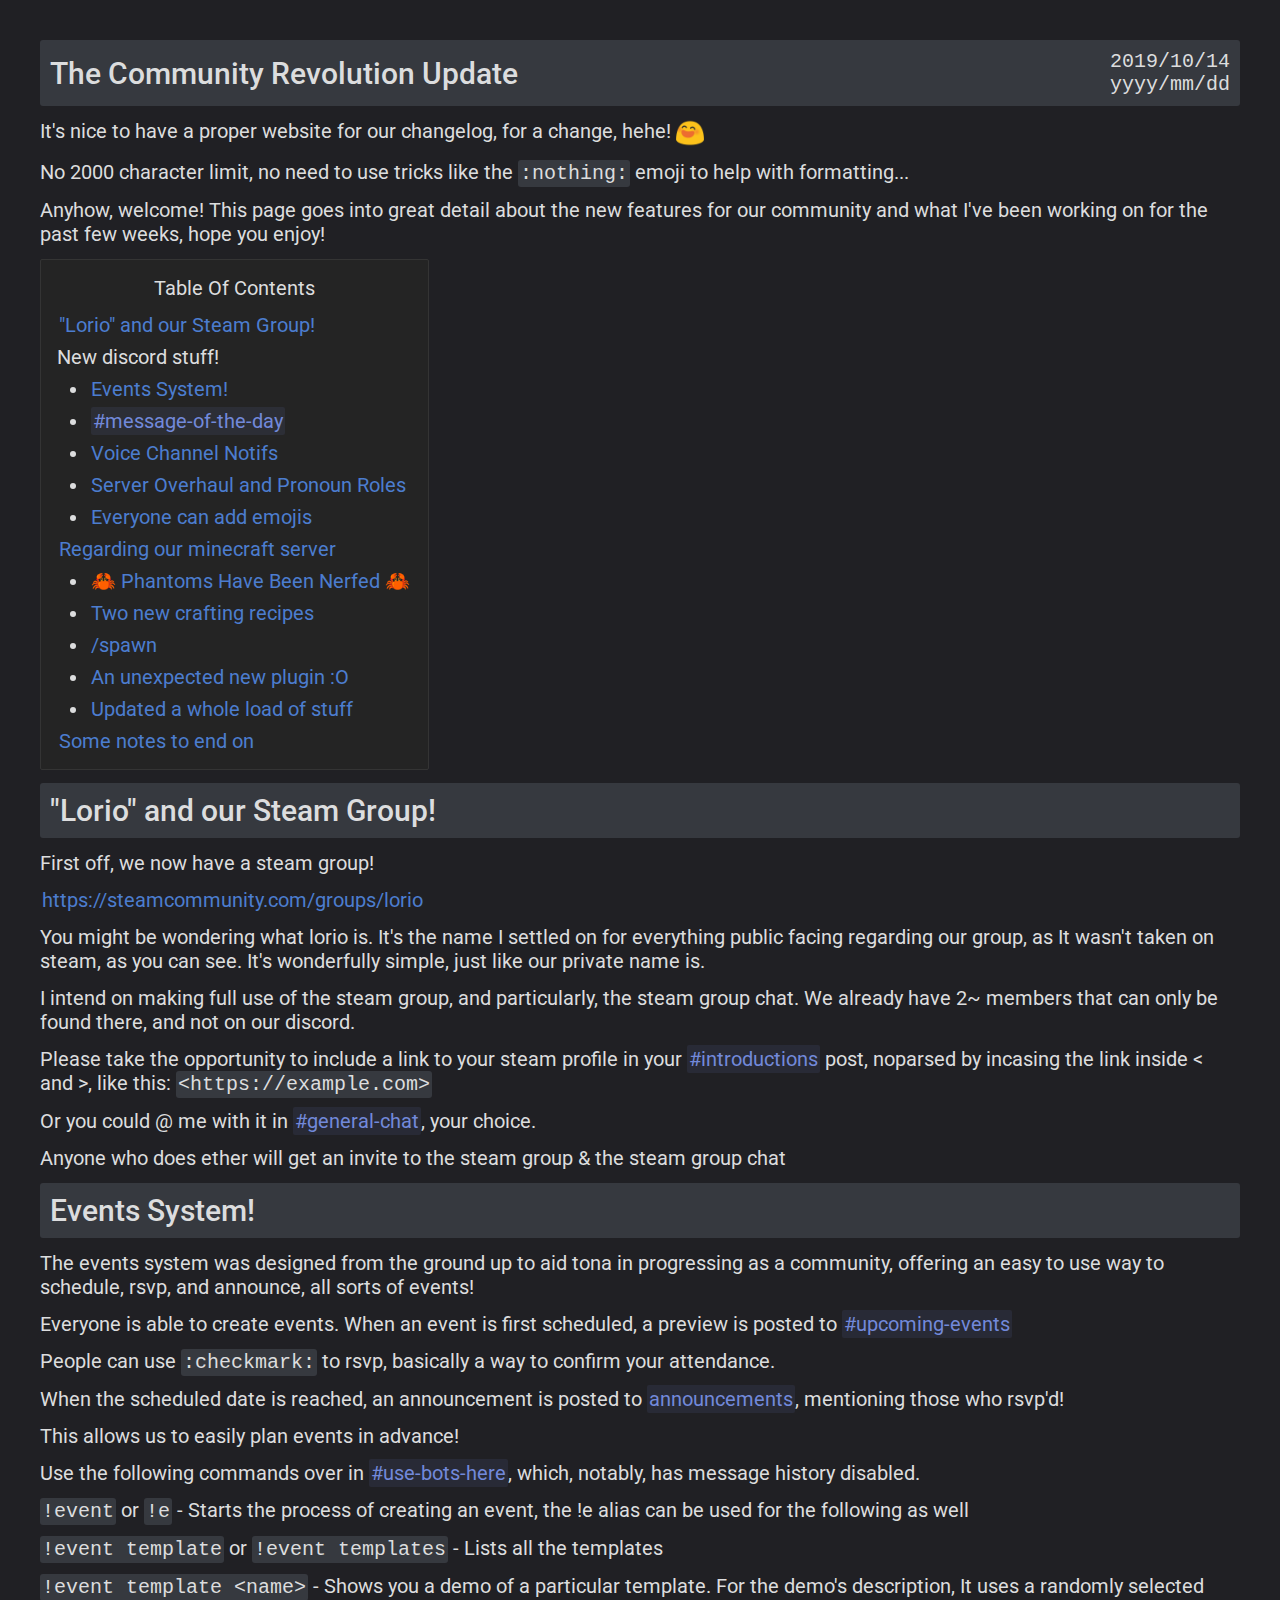
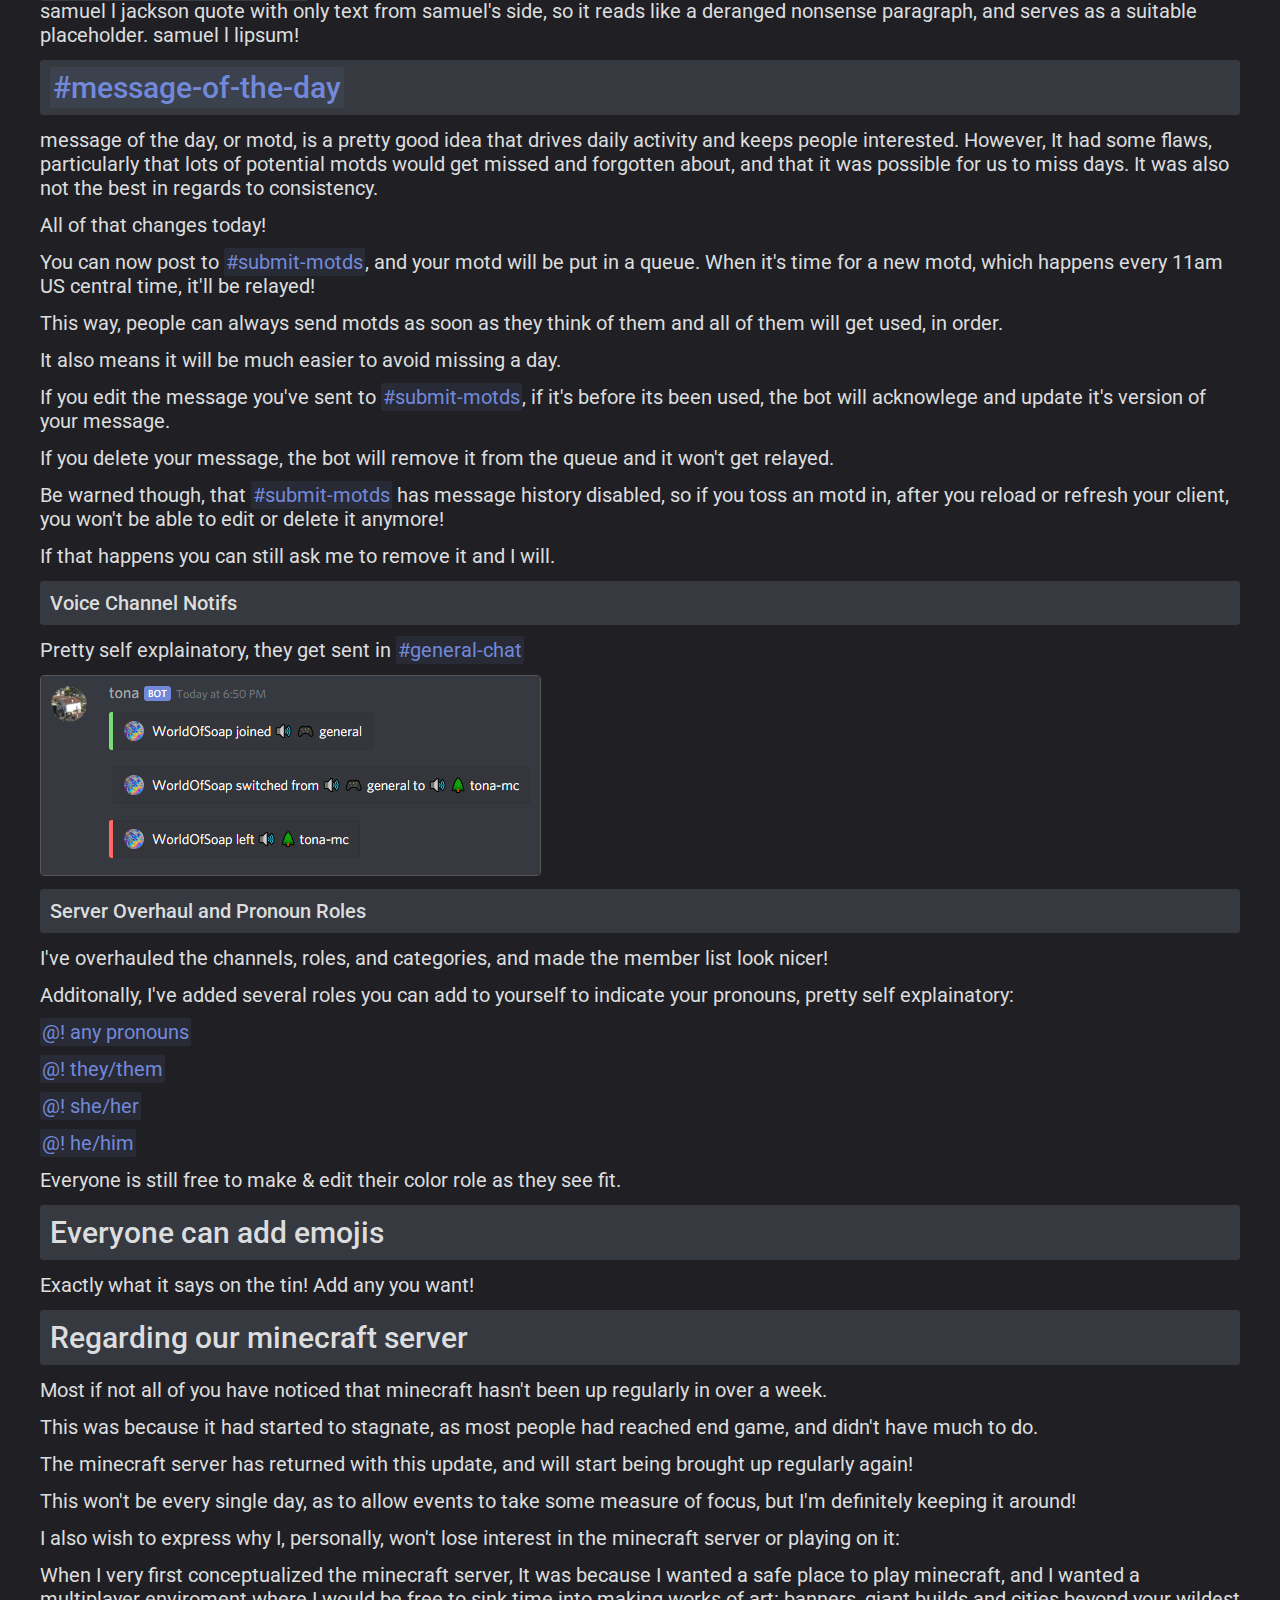
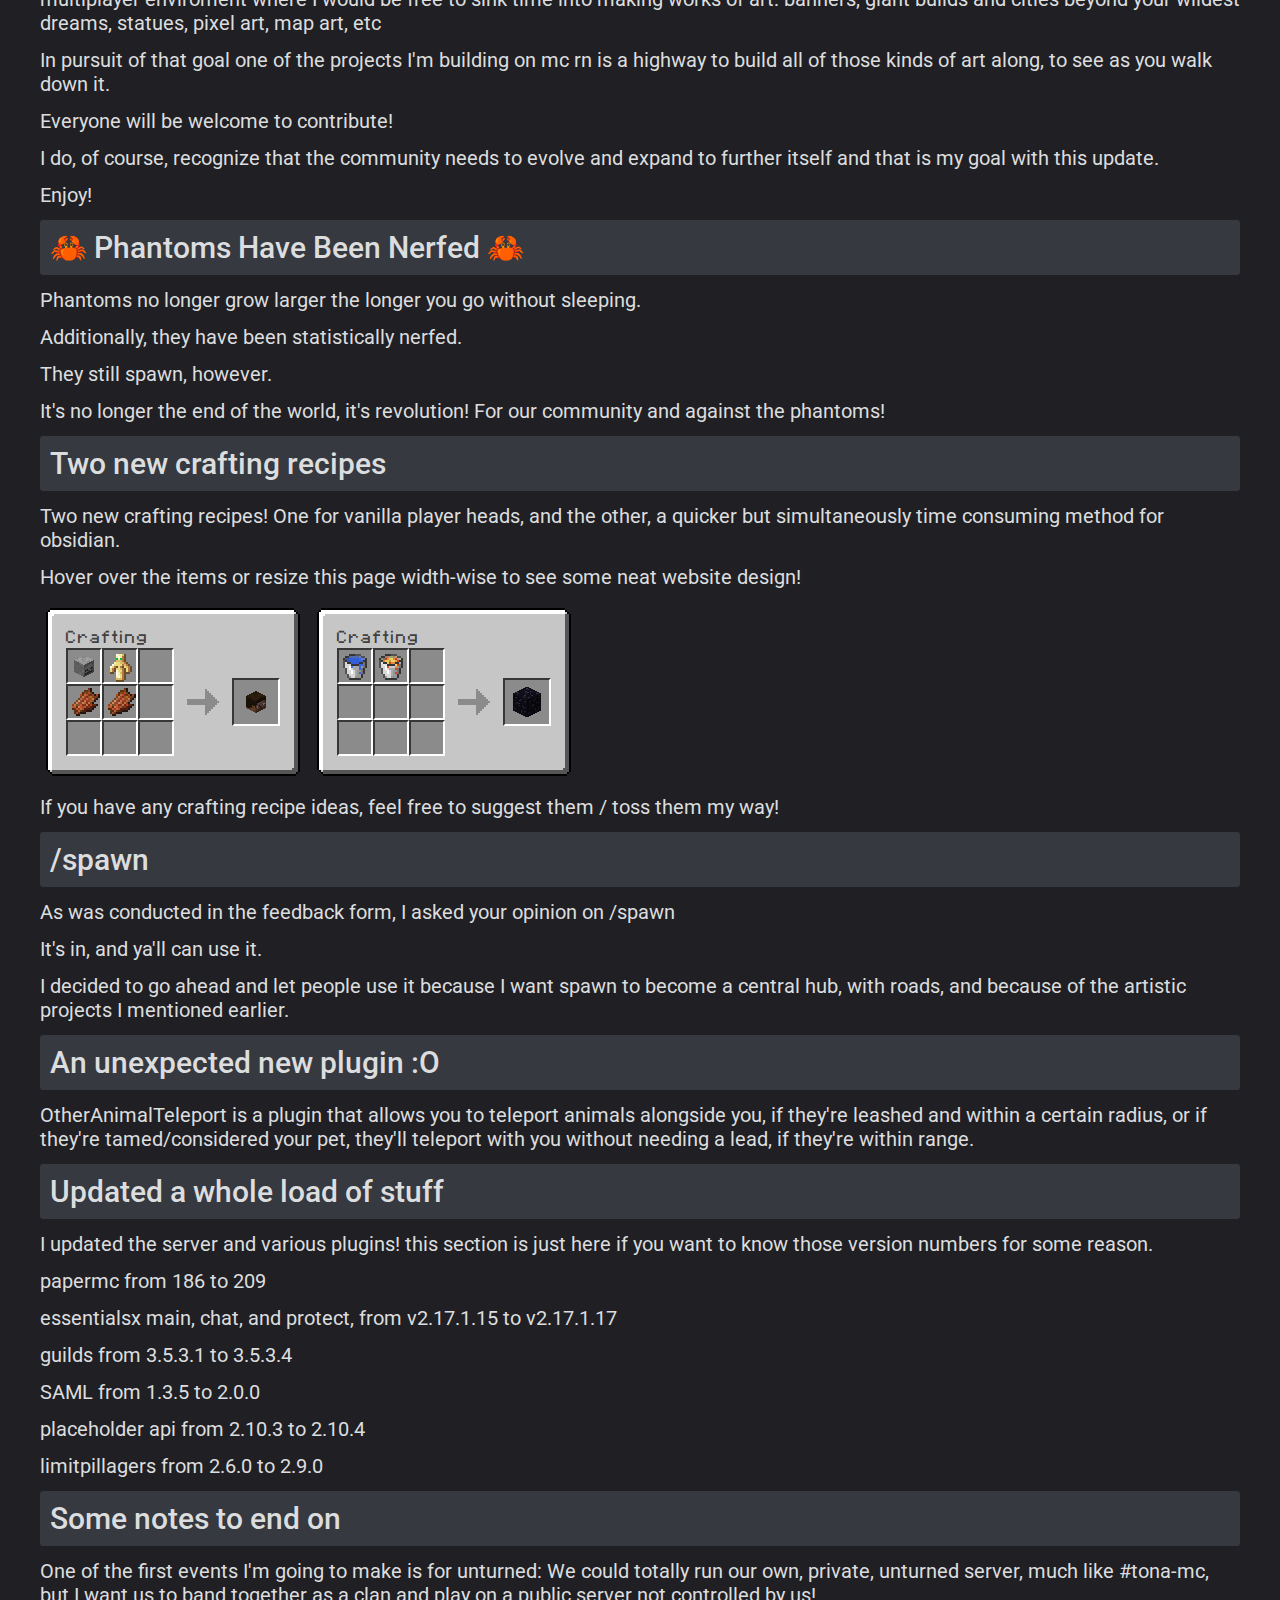
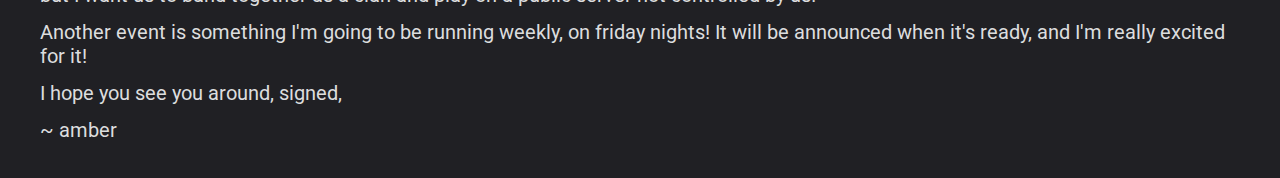
<file: community-revolution.html>
<!doctype html>
<html lang="en">
<!--
  if you're not a member of lorio, this site isn't for you!
  i mean, it's not like it's actually private, just, nothing
  here concerns you all that much, in all likelihood.
  unless you wanna be a vriska
       ,,╓,,
    ,@▓▓▓▓▓▓▓▓▓╖                            ╓▓▓▓▓
   @▓▓▓▓▓▓▓▓▓▓▓▓▓╖                         ╓▓▓▓▓▓▓
 ╓▓▓▓▓▓▓▓▓▓▓▓▓▓▓▓▓▓╖                 ,     ▓▓▓▓▓▓▓`
╓▓▓▓▓▓▓▓▓▓▓▓▓▓▓▓▓▓▓▓b       ,µq╖   ,╢▒    ╟▓▓▓▓▓▓▓[
╫▓▓▓▓▓▓▓▓▓▓▓▓▓▓▓▓▓▓▓▓@     å╣╢╣  ,╓╫▒▒@@@@▓▓▓▓▒▓▓▓╣
╟▓▓▓▓▓▓▓▓▓▓▓▓▓▓▓▓▓▓▓▓▓Ñ    ╢╢╢╢╣╣╢╢╣▒▒╫╣╢▓▓▓▓▓▒▓▓▓╣
]▓▓▓▓▓▓▓▓▓▓▓▓▓▓▓▓▓▓▓▓▓▓▓,  ╫╢╢╢╢╢╢╢╢╣▓▓███████▓▓▓▓[
 ╫▓▓▓▓▓▓▓▓▓▓▓▓▓▓▓▓▓▓▓▓▓▓▓W  ╫╢╢╢╢╢╣▓▓▀     ▀███▓▓▓[
  ╫▓▓▓▓▓▓▓▓▓▓▓▓▓▓▓▓▓▓▓▓▓▓▓▓╖ `╨▓╢╢▓█▓       ╫▓▓▓▓▓
   ╟▓▓▓▓▓▓▓▓▓▓▓▓▓▓▓▓▓▓▓▓▓▓▓▓▓W  ╟╣╢╣▓       ▒▒▓▓▓▓
    ╙▓▓▓▓▓▓▓▓▓▓▓▓▓▓▓▓▓▓▓▓▓▓▓▓▓▓▓▓╢╣╢╫▓▄    ▄██▓▓▓┘
     `▓▓▓▓▓▓▓▓▓▓▓▓▓▓▓▓▓▓▓▓▓▓▓▓▓▓▒▒▒▒╢▓▀╬╬╣╣▓▓█▓▓▓
       ╙▓▓▓▓▓▓▓▓▓▓▓▓▓▓▓▓▓▓▓▓▀╢▒▒▒▒▒▒▒▒▒╜╢▒▒▒▓▓▓▓
       æp╣▓▓▓▓▓▓▓▓▓▓▓▓▓▓▓╜`  ,║▒╣▒▒▒╣▒░ ,▒▒▒╜╠▓▓
       ╙▓▓@▒▓▓▓▓▓▓▓▓▓▓╜` ,╓@▓▓╣╢╣▒▒▒▒▒╣▒╢╫▓▓@ ╙▓
         `╫▓▓▓▓▓▓▓▓▓▓@╓  ╙╨▓▓▓╢╢╢▒▒▒▒▒▒▒▒▓▓▓▓▓╖ ▒
         `╨HW╢╢╢▓▓▓▓▓▓▓▓▓@, '╙╜""░╢▒▒▒▒▒▒▒▓▓▓╢╢▒ ▒
             ╙╜╬╬▓▓▓▓▓▓▓▓▓▓▓▓@@m@@║╣▒▒▒▒▒▒▒▓╣┘  ░ ▒
                   ,╟▓▓▓▓▓▓▓▓▓╢╢╣▒▒▒▒▒▒▒▒▒▒▒╣╖   ░ ┐
                 ,@▓▓▓▓▓▓▓▓▓▓╢╢╢╣╣▒▒▒▒▒▒▒▒▒▒▒╢▓╖  ░'
                ╓▓▓▓▓▓▓▓▓▓▓▓╣╣▓▓╢╣▒▒▒▒▒▒▒▒▒▒▒▒╢╢W  ░░,
               ┌▓▓▓▓▓▓▓▓▓▓▓╢▓▓▓▓╢╣▒▒▒▒▒▒▒▒▒▒▒╢╢╢╣  ▒╓,░
               ╫▓▓▓▓▓▓▓▓▓╢▓▓▓▓` ╢╢╢╣╣▓▓▓▓▓╣╣╢╢╢╢'   `▒░`
              ]▓▓▓▓▓▓▓▓╣▓▓▓▓╜   ╢╢╢╢╢╣ ▓▓▓▓╣╢╢╢╣
             g▓▓▓▓▓▓▓▓▓▓▓▓╝    ┌╣╢╢╢╢[ ╟▓▓▓▓╢╢╢╢[
          ╓@▓▓▓▓▓▓▓▓▓▓▓╝`      ╟╢╢╢╢╢╣]╣╜▓▓╣╢╢╢╢╣
         ╫▓▓▓▓▓▓ÑÑ╜╨╣          ╙╢╢╢╢╢╬ `  ▓▓╣╢╢╣┘
                                ▓▓▓▓▓▓   ┌▓▓▓▓▓`
                                ╫▓▓▓▓┘  ,▓▓▓╜
                                 ╟▓▓▓  ]▓▓╩
                                  ▓▓▓ ╓▓▓╝
                                  ▓▓▓ ╟▓╜
                                  ╟▓▓`
                                   ▓▓╣
                                    ╙╜
-->

<head>
  <meta charset="utf-8">
  <meta name="viewport" content="width=device-width, initial-scale=1">
  <link rel="icon" type="image/png" href="./assets/skull.png" />
  <link rel="stylesheet" href="./basic.css">
  <link rel="stylesheet" href="./crafting.css">
  <link href="https://fonts.googleapis.com/css?family=Roboto&display=swap" rel="stylesheet">
  <title>Community Revolution</title>
  <meta name="author" content="https://github.com/06000208">
  <meta name="description"
    content="An update focused around bringing our community forward and making things a whole lot more lively!">
  <meta name="theme-color" content="#AAAAAA" />
  <meta property="og:title" content="The Community Revolution Update" />
  <meta property="og:url" content="https://clanlorio.github.io/community-revolution" />
  <meta property="og:audio" content="http://example.com/bond/theme.mp3" />
  <meta property="og:description"
    content="An update focused around bringing our community forward and making things a whole lot more lively!" />
  <meta property="og:site_name" content="Clan Lorio" />
  <!-- <base href="https://clanlorio.github.io/"> -->
</head>

<body>
  <div class="space-between differentiated">
    <h2>The Community Revolution Update</h2>
    <span class="date">2019/10/14<br>yyyy/mm/dd</span>
  </div>
  <p>It's nice to have a proper website for our changelog, for a change, hehe! <img src="./blobs/blobcheerful.png" class="blob" /></p>
  <p>No 2000 character limit, no need to use tricks like the <span class="inline">:nothing:</span> emoji to help with formatting...</p>
  <p>Anyhow, welcome! This page goes into great detail about the new features for our community and what I've been working on for the past few weeks, hope you enjoy!</p>
  <div class="tableofcontents">
    <p class="tabletitle">Table Of Contents</p>
    <ul>
      <li><a href="#steam">"Lorio" and our Steam Group!</a></li>
      <li>New discord stuff!</li>
      <li>
        <ul>
          <li><a href="#events">Events System!</a></li>
          <li><a href="#motd"><span class="channel">#message-of-the-day</span></a></li>
          <li><a href="#vc">Voice Channel Notifs</a></li>
          <li><a href="#roles">Server Overhaul and Pronoun Roles</a></li>
          <li><a href="#emojis">Everyone can add emojis</a></li>
        </ul>
      </li>
      <li><a href="#minecraft">Regarding our minecraft server</a></li>
      <li>
        <ul>
          <li><a href="#phantoms">🦀 Phantoms Have Been Nerfed 🦀</a></li>
          <li><a href="#crafting">Two new crafting recipes</a></li>
          <li><a href="#spawn">/spawn</a></li>
          <li><a href="#tele">An unexpected new plugin :O</a></li>
          <li><a href="#updated">Updated a whole load of stuff</a></li>
        </ul>
      </li>
      <li><a href="#endnotes">Some notes to end on</a></li>
    </ul>
  </div>

  <h2 id="steam" class="differentiated">"Lorio" and our Steam Group!</h2>
  <p>First off, we now have a steam group!</p>
  <p><a href="https://steamcommunity.com/groups/lorio">https://steamcommunity.com/groups/lorio</a></p>
  <p>You might be wondering what lorio is. It's the name I settled on for everything public facing regarding our group, as It wasn't taken on steam, as you can see. It's wonderfully simple, just like our private name is.</p>
  <p>I intend on making full use of the steam group, and particularly, the steam group chat. We already have 2~ members that can only be found there, and not on our discord.</p>
  <p>Please take the opportunity to include a link to your steam profile in your <span class="channel">#introductions</span> post, noparsed by incasing the link inside &lt; and &gt;, like this: <span class="inline">&lt;https://example.com&gt;</span></p>
  <p>Or you could @ me with it in <span class="channel">#general-chat</span>, your choice.</p>
  <p>Anyone who does ether will get an invite to the steam group & the steam group chat</p>

  <h2 id="events" class="differentiated">Events System!</h2>
  <p>The events system was designed from the ground up to aid tona in progressing as a community, offering an easy to use way to schedule, rsvp, and announce, all sorts of events!</p>
  <p>Everyone is able to create events. When an event is first scheduled, a preview is posted to <span class="channel">#upcoming-events</span></p>
  <p>People can use <span class="inline">:checkmark:</span> to rsvp, basically a way to confirm your attendance.</p>
  <p>When the scheduled date is reached, an announcement is posted to <span class="channel">announcements</span>, mentioning those who rsvp'd!</p>
  <p>This allows us to easily plan events in advance!</p>
  <p>Use the following commands over in <span class="channel">#use-bots-here</span>, which, notably, has message history disabled.</p>
  <p><span class="inline">!event</span> or <span class="inline">!e</span> - Starts the process of creating an event, the !e alias can be used for the following as well</p>
  <p><span class="inline">!event template</span> or <span class="inline">!event templates</span> - Lists all the templates</p>
  <p><span class="inline">!event template &lt;name&gt;</span> - Shows you a demo of a particular template. For the demo's description, It uses a randomly selected samuel l jackson quote with only text from samuel's side, so it reads like a deranged nonsense paragraph, and serves as a suitable placeholder. samuel l lipsum!</p>

  <h2 id="motd" class="differentiated"><span class="channel">#message-of-the-day</span></h2>
  <p>message of the day, or motd, is a pretty good idea that drives daily activity and keeps people interested. However, It had some flaws, particularly that lots of potential motds would get missed and forgotten about, and that it was possible for us to miss days. It was also not the best in regards to consistency.</p>
  <p>All of that changes today!</p>
  <p>You can now post to <span class="channel">#submit-motds</span>, and your motd will be put in a queue. When it's time for a new motd, which happens every 11am US central time, it'll be relayed!</p>
  <p>This way, people can always send motds as soon as they think of them and all of them will get used, in order.</p>
  <p>It also means it will be much easier to avoid missing a day.</p>
  <p>If you edit the message you've sent to <span class="channel">#submit-motds</span>, if it's before its been used, the bot will acknowlege and update it's version of your message.</p>
  <p>If you delete your message, the bot will remove it from the queue and it won't get relayed.</p>
  <p>Be warned though, that <span class="channel">#submit-motds</span> has message history disabled, so if you toss an motd in, after you reload or refresh your client, you won't be able to edit or delete it anymore!</p>
  <p>If that happens you can still ask me to remove it and I will.</p>
  <h4 id="vc" class="differentiated">Voice Channel Notifs</h4>
  <p>Pretty self explainatory, they get sent in <span class="channel">#general-chat</span></p>
  <p><img class="image" src="./images/voice-chat-notifs.png"></p>

  <h4 id="roles" class="differentiated">Server Overhaul and Pronoun Roles</h4>
  <p>I've overhauled the channels, roles, and categories, and made the member list look nicer!</p>
  <p>Additonally, I've added several roles you can add to yourself to indicate your pronouns, pretty self explainatory:</p>
  <p><span class="role">@! any pronouns</span></p>
  <p><span class="role">@! they/them</span></p>
  <p><span class="role">@! she/her</span></p>
  <p><span class="role">@! he/him</span></p>
  <p>Everyone is still free to make & edit their color role as they see fit.</p>

  <h2 id="emojis" class="differentiated">Everyone can add emojis</h2>
  <p>Exactly what it says on the tin! Add any you want!</p>

  <h2 id="minecraft" class="differentiated">Regarding our minecraft server</h2>
  <p>Most if not all of you have noticed that minecraft hasn't been up regularly in over a week.</p>
  <p>This was because it had started to stagnate, as most people had reached end game, and didn't have much to do.</p>
  <p>The minecraft server has returned with this update, and will start being brought up regularly again!</p>
  <p>This won't be every single day, as to allow events to take some measure of focus, but I'm definitely keeping it around!</p>
  <p>I also wish to express why I, personally, won't lose interest in the minecraft server or playing on it:</p>
  <p>When I very first conceptualized the minecraft server, It was because I wanted a safe place to play minecraft, and I wanted a multiplayer enviroment where I would be free to sink time into making works of art: banners, giant builds and cities beyond your wildest dreams, statues, pixel art, map art, etc</p>
  <p>In pursuit of that goal one of the projects I'm building on mc rn is a highway to build all of those kinds of art along, to see as you walk down it.</p>
  <p>Everyone will be welcome to contribute!</p>
  <p>I do, of course, recognize that the community needs to evolve and expand to further itself and that is my goal with this update.</p>
  <p>Enjoy!</p>
  <h2 id="phantoms" class="differentiated">🦀 Phantoms Have Been Nerfed 🦀</h2>
  <p>Phantoms no longer grow larger the longer you go without sleeping.</p>
  <p>Additionally, they have been statistically nerfed.</p>
  <p>They still spawn, however.</p>
  <p>It's no longer the end of the world, it's revolution! For our community and against the phantoms!</p>

  <h2 id="crafting" class="differentiated">Two new crafting recipes</h2>
  <p>Two new crafting recipes! One for vanilla player heads, and the other, a quicker but simultaneously time consuming method for obsidian.</p>
  <p>Hover over the items or resize this page width-wise to see some neat website design!</p>
  <div class="generic">
    <div class="crafting">
      <span>Crafting</span>
      <div class="crafting-table">
        <div class="recipe-grid">
          <div class="recipe-item">
            <img src="./assets/mc/skeleton_skull.png" class="item">
            <span class="tooltip">Skeleton Skull</span>
          </div>
          <div class="recipe-item">
            <img src="./assets/mc/totem_of_undying.png" class="item">
            <span class="tooltip">Totem Of Undying</span>
          </div>
          <div class="recipe-item"></div>
          <div class="recipe-item">
            <img src="./assets/mc/rotten_flesh.png" class="item">
            <span class="tooltip">Rotten Flesh</span>
          </div>
          <div class="recipe-item">
            <img src="./assets/mc/rotten_flesh.png" class="item">
            <span class="tooltip">Rotten Flesh</span>
          </div>
          <div class="recipe-item"></div>
          <div class="recipe-item"></div>
          <div class="recipe-item"></div>
          <div class="recipe-item"></div>
        </div>
        <img src="./assets/arrow.png" class="arrow">
        <div class="output-item">
          <img src="./assets/mc/player_head.png" class="item">
          <span class="tooltip">Player Head</span>
        </div>
      </div>
    </div>
    <div class="crafting">
      <span>Crafting</span>
      <div class="crafting-table">
        <div class="recipe-grid">
          <div class="recipe-item">
            <img src="./assets/mc/water_bucket.png" class="item">
            <span class="tooltip">Water Bucket</span>
          </div>
          <div class="recipe-item">
            <img src="./assets/mc/lava_bucket.png" class="item">
            <span class="tooltip">Lava Bucket</span>
          </div>
          <div class="recipe-item"></div>
          <div class="recipe-item"></div>
          <div class="recipe-item"></div>
          <div class="recipe-item"></div>
          <div class="recipe-item"></div>
          <div class="recipe-item"></div>
          <div class="recipe-item"></div>
        </div>
        <img src="./assets/arrow.png" class="arrow">
        <div class="output-item">
          <img src="./assets/mc/obsidian.png" class="item">
          <span class="tooltip">Obsidian</span>
        </div>
      </div>
    </div>
  </div>
  <p>If you have any crafting recipe ideas, feel free to suggest them / toss them my way!</p>

  <h2 id="spawn" class="differentiated">/spawn</h2>
  <p>As was conducted in the feedback form, I asked your opinion on /spawn</p>
  <p>It's in, and ya'll can use it.</p>
  <p>I decided to go ahead and let people use it because I want spawn to become a central hub, with roads, and because of the artistic projects I mentioned earlier.</p>  
  
  <h2 id="tele" class="differentiated">An unexpected new plugin :O</h2>
  <p>OtherAnimalTeleport is a plugin that allows you to teleport animals alongside you, if they're leashed and within a certain radius, or if they're tamed/considered your pet, they'll teleport with you without needing a lead, if they're within range.</p>
  
  <h2 id="updated" class="differentiated">Updated a whole load of stuff</h2>
  <p>I updated the server and various plugins! this section is just here if you want to know those version numbers for some reason.</p>
  <p>papermc from 186 to 209</p>
  <p>essentialsx main, chat, and protect, from v2.17.1.15 to v2.17.1.17</p>
  <p>guilds from 3.5.3.1 to 3.5.3.4</p>
  <p>SAML from 1.3.5 to 2.0.0</p>
  <p>placeholder api from 2.10.3 to 2.10.4</p>
  <p>limitpillagers from 2.6.0 to 2.9.0</p>
  
  <h2 id="endnotes" class="differentiated">Some notes to end on</h2>
  <p>One of the first events I'm going to make is for unturned: We could totally run our own, private, unturned server, much like #tona-mc, but I want us to band together as a clan and play on a public server not controlled by us!</p>
  <p>Another event is something I'm going to be running weekly, on friday nights! It will be announced when it's ready, and I'm really excited for it!</p>
  <p>I hope you see you around, signed,</p>
  <p>~ amber</p>
</body>

</html>
</file>
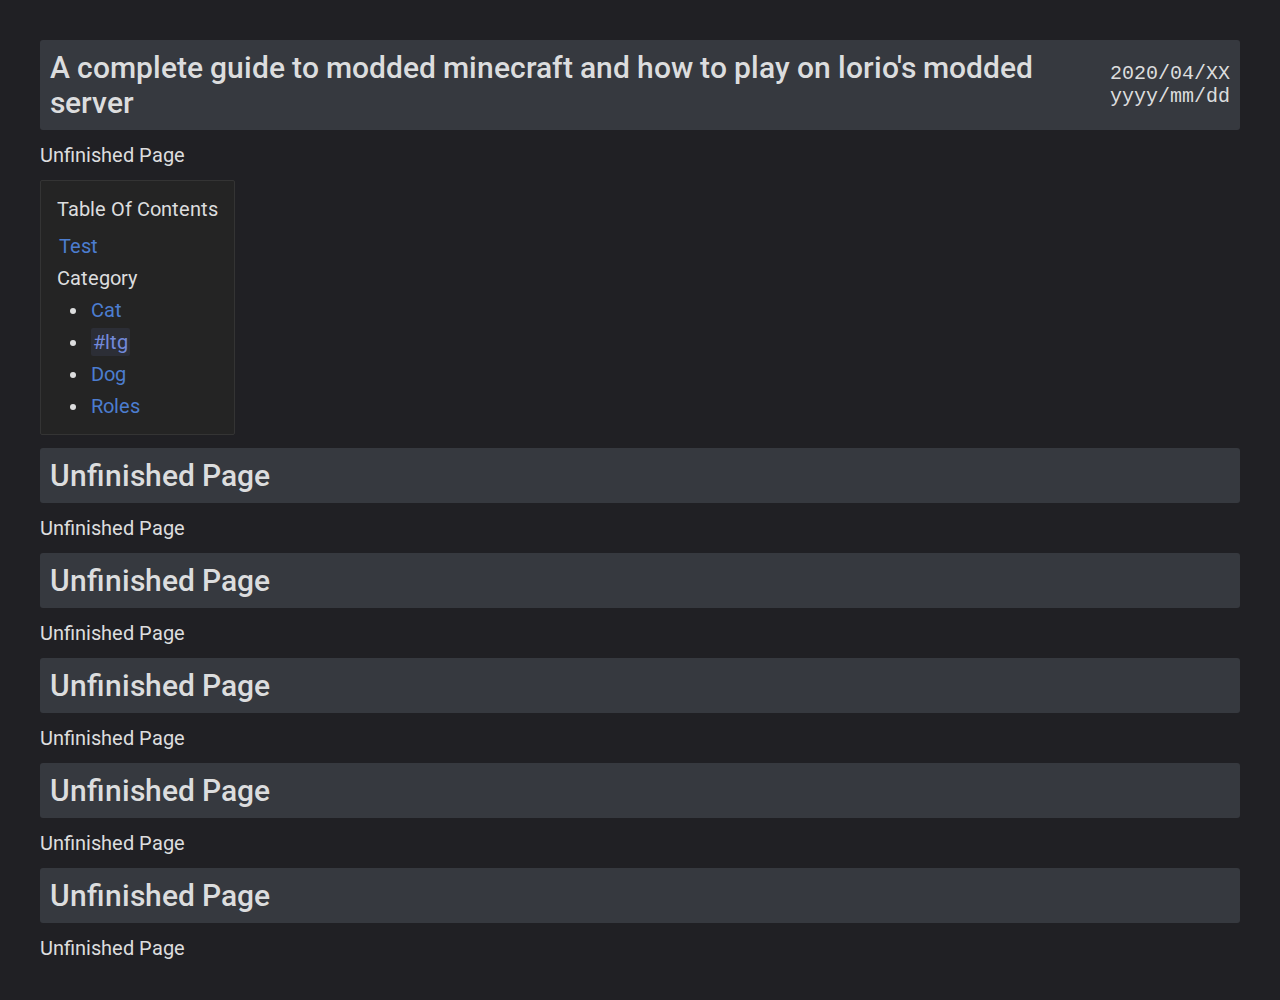
<file: modded-minecraft.html>
<!doctype html>
<html lang="en">

<!--
  if you're not a member of lorio, this site isn't for you!
  i mean, it's not like it's actually private, just, nothing
  here concerns you all that much, in all likelihood.
-->

<head>
  <meta charset="utf-8">
  <meta name="viewport" content="width=device-width, initial-scale=1">
  <base href="https://clanlorio.github.io/">
  <link rel="icon" type="image/png" href="./assets/skull.png" />
  <link rel="stylesheet" href="./basic.css">
  <link href="https://fonts.googleapis.com/css?family=Roboto&display=swap" rel="stylesheet">
  <title>Modded Minecraft</title>
  <meta property="og:title" content="Modded Minecraft" />
  <meta name="author" content="https://github.com/06000208">
  <link rel="author" href="https://github.com/06000208" />
  <meta name="description" content="A complete guide to modded minecraft and how to play on lorio's modded server">
  <meta property="og:description" content="A complete guide to modded minecraft and how to play on lorio's modded server" />
</head>

<body>
  <div class="space-between differentiated">
    <h2>A complete guide to modded minecraft and how to play on lorio's modded server</h2>
    <span class="date">2020/04/XX<br>yyyy/mm/dd</span>
  </div>
  <p>Unfinished Page</p>
  <div class="tableofcontents">
    <p class="tabletitle">Table Of Contents</p>
    <ul>
      <li><a href="#test">Test</a></li>
      <li>Category</li>
      <li>
        <ul>
          <li><a href="#cat">Cat</a></li>
          <li><a href="#ltg"><span class="channel">#ltg</span></a></li>
          <li><a href="#dog">Dog</a></li>
          <li><a href="#roles">Roles</a></li>
        </ul>
      </li>
    </ul>
  </div>
  <h2 id="x" class="differentiated">Unfinished Page</h2>
  <p>Unfinished Page</p>
  <h2 id="x" class="differentiated">Unfinished Page</h2>
  <p>Unfinished Page</p>
  <h2 id="x" class="differentiated">Unfinished Page</h2>
  <p>Unfinished Page</p>
  <h2 id="x" class="differentiated">Unfinished Page</h2>
  <p>Unfinished Page</p>
  <h2 id="x" class="differentiated">Unfinished Page</h2>
  <p>Unfinished Page</p>
</body>

</html>
</file>
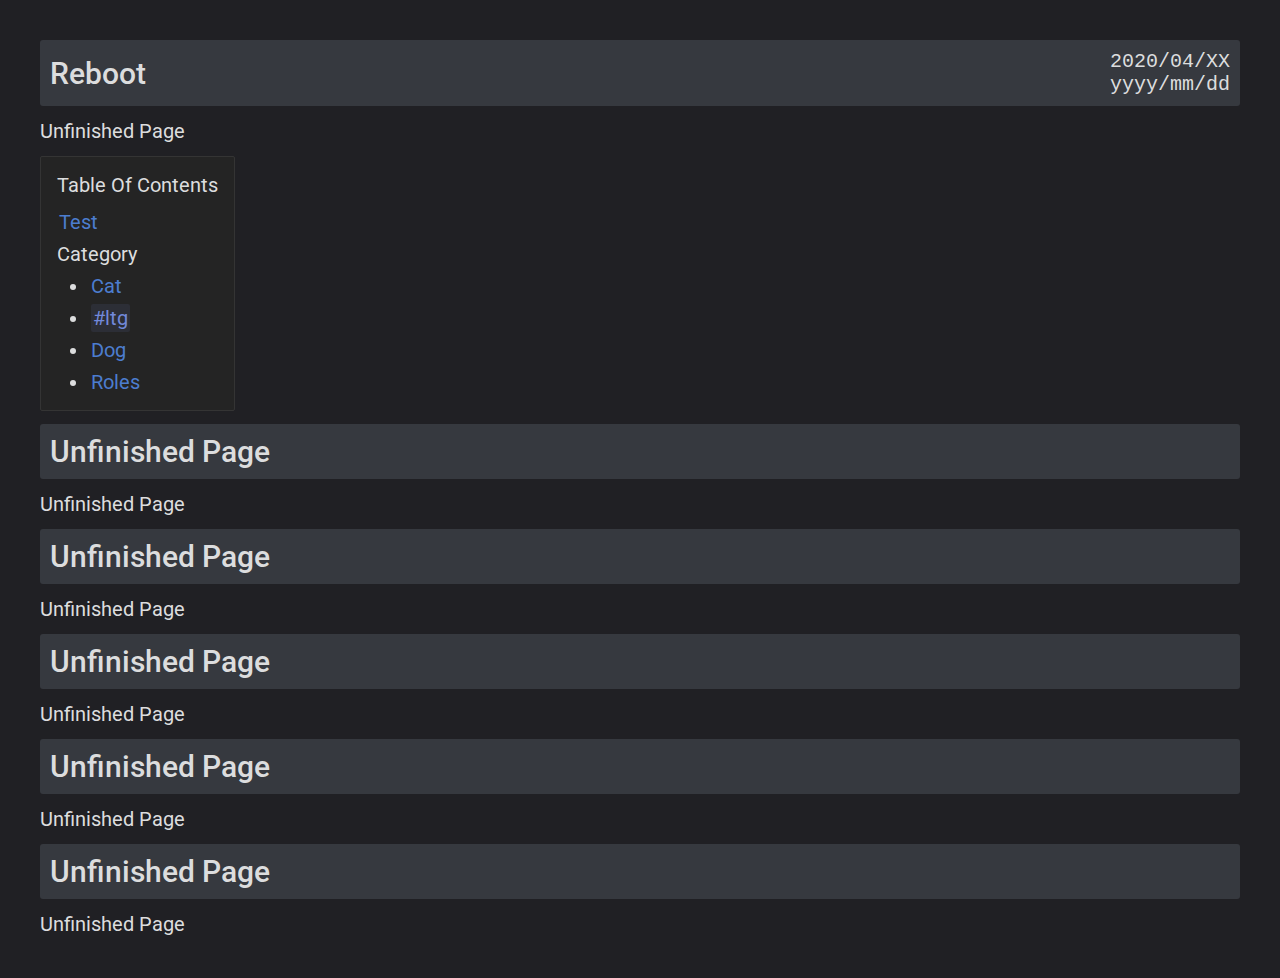
<file: reboot.html>
<!doctype html>
<html lang="en">

<!--
  if you're not a member of lorio, this site isn't for you!
  i mean, it's not like it's actually private, just, nothing
  here concerns you all that much, in all likelihood.
-->

<head>
  <meta charset="utf-8">
  <meta name="viewport" content="width=device-width, initial-scale=1">
  <base href="https://clanlorio.github.io/">
  <link rel="icon" type="image/png" href="./assets/skull.png" />
  <link rel="stylesheet" href="./basic.css">
  <link href="https://fonts.googleapis.com/css?family=Roboto&display=swap" rel="stylesheet">
  <title>Reboot</title>
  <meta property="og:title" content="Reboot" />
  <meta name="author" content="https://github.com/06000208">
  <link rel="author" href="https://github.com/06000208" />
  <meta name="description" content="We're back from our hiatus!">
  <meta property="og:description" content="We're back from our hiatus!" />
</head>

<body>
  <div class="space-between differentiated">
    <h2>Reboot</h2>
    <span class="date">2020/04/XX<br>yyyy/mm/dd</span>
  </div>
  <p>Unfinished Page</p>
  <div class="tableofcontents">
    <p class="tabletitle">Table Of Contents</p>
    <ul>
      <li><a href="#test">Test</a></li>
      <li>Category</li>
      <li>
        <ul>
          <li><a href="#cat">Cat</a></li>
          <li><a href="#ltg"><span class="channel">#ltg</span></a></li>
          <li><a href="#dog">Dog</a></li>
          <li><a href="#roles">Roles</a></li>
        </ul>
      </li>
    </ul>
  </div>
  <h2 id="x" class="differentiated">Unfinished Page</h2>
  <p>Unfinished Page</p>
  <h2 id="x" class="differentiated">Unfinished Page</h2>
  <p>Unfinished Page</p>
  <h2 id="x" class="differentiated">Unfinished Page</h2>
  <p>Unfinished Page</p>
  <h2 id="x" class="differentiated">Unfinished Page</h2>
  <p>Unfinished Page</p>
  <h2 id="x" class="differentiated">Unfinished Page</h2>
  <p>Unfinished Page</p>
</body>

</html>
</file>
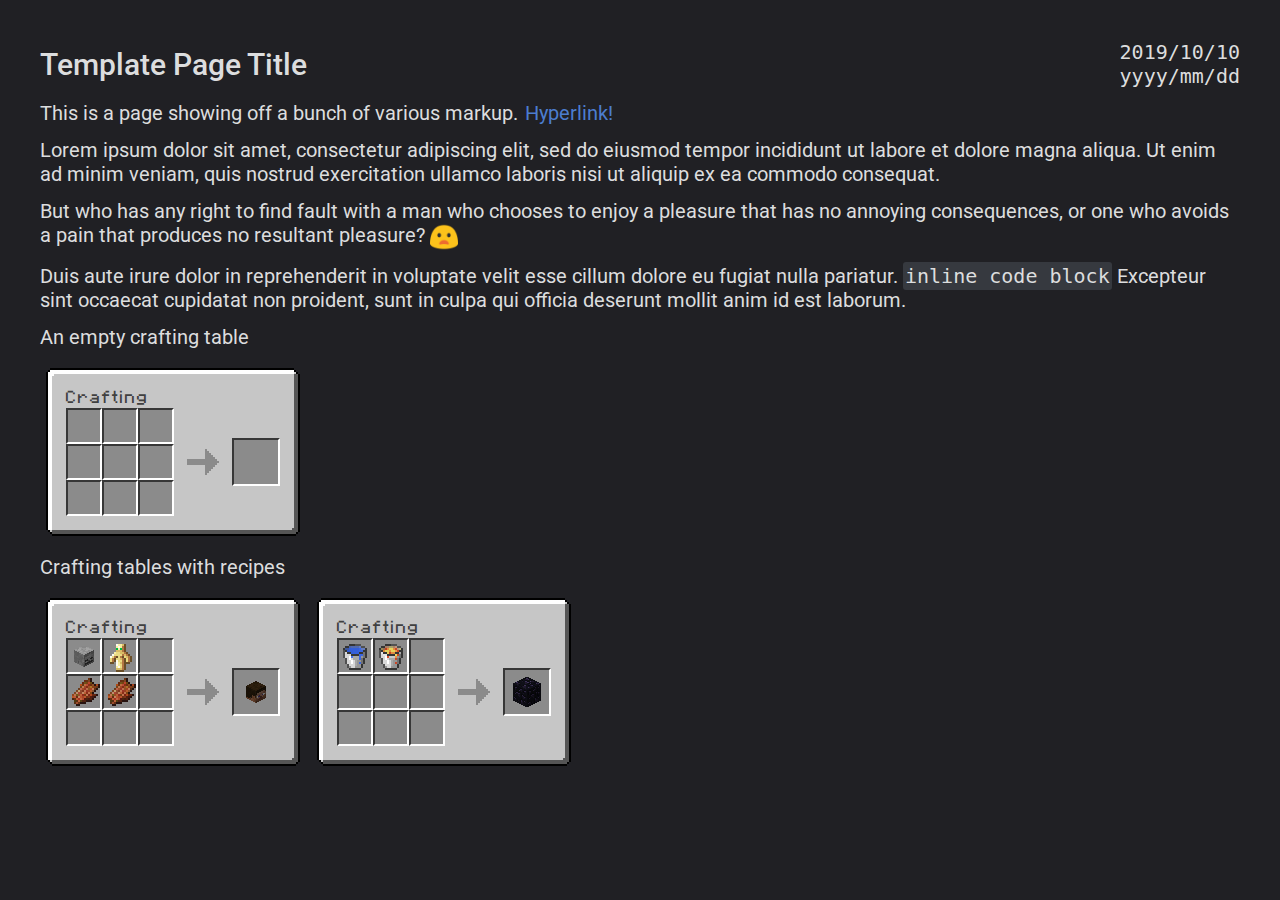
<file: template.html>
<!doctype html>
<html lang="en">

<!--
  if you're not a member of lorio, this site isn't for you!
  i mean, it's not like it's actually private, just, nothing
  here concerns you all that much, in all likelihood.
-->

<head>
  <meta charset="utf-8">
  <meta name="viewport" content="width=device-width, initial-scale=1">
  <link rel="icon" type="image/png" href="./assets/skull.png" />
  <link rel="stylesheet" href="./basic.css">
  <link rel="stylesheet" href="./crafting.css">
  <link href="https://fonts.googleapis.com/css?family=Roboto&display=swap" rel="stylesheet">
  <title>Template Page Title</title>
  <meta name="author" content="https://github.com/06000208">
  <meta name="description" content="Template Page Description">
  <base href="https://clanlorio.github.io/">
</head>

<body>
  <div class="space-between">
    <h2>Template Page Title</h2>
    <span class="date">2019/10/10<br>yyyy/mm/dd</span>
  </div>
  <p>This is a page showing off a bunch of various markup. <a href="https://clanlorio.github.io/template">Hyperlink!</a></p>
  <p>Lorem ipsum dolor sit amet, consectetur adipiscing elit, sed do eiusmod tempor incididunt ut labore et dolore magna aliqua. Ut enim ad minim veniam, quis nostrud exercitation ullamco laboris nisi ut aliquip ex ea commodo consequat.</p>
  <p>But who has any right to find fault with a man who chooses to enjoy a pleasure that has no annoying consequences, or one who avoids a pain that produces no resultant pleasure? <img src="./blobs/blobfrowning.png" class="blob" /></p>
  <p>Duis aute irure dolor in reprehenderit in voluptate velit esse cillum dolore eu fugiat nulla pariatur. <span class="inline">inline code block</span> Excepteur sint occaecat cupidatat non proident, sunt in culpa qui officia deserunt mollit anim id est laborum.</p>
  <p>An empty crafting table</p>
  <div class="generic">
    <div class="crafting">
      <span>Crafting</span>
      <div class="crafting-table">
        <div class="recipe-grid">
          <div class="recipe-item"></div>
          <div class="recipe-item"></div>
          <div class="recipe-item"></div>
          <div class="recipe-item"></div>
          <div class="recipe-item"></div>
          <div class="recipe-item"></div>
          <div class="recipe-item"></div>
          <div class="recipe-item"></div>
          <div class="recipe-item"></div>
        </div>
        <img src="./assets/arrow.png" class="arrow">
        <div class="output-item"></div>
      </div>
    </div>
  </div>
  <p>Crafting tables with recipes</p>
  <div class="generic">
    <div class="crafting">
      <span>Crafting</span>
      <div class="crafting-table">
        <div class="recipe-grid">
          <div class="recipe-item">
            <img src="./assets/mc/skeleton_skull.png" class="item">
            <span class="tooltip">Skeleton Skull</span>
          </div>
          <div class="recipe-item">
            <img src="./assets/mc/totem_of_undying.png" class="item">
            <span class="tooltip">Totem Of Undying</span>
          </div>
          <div class="recipe-item"></div>
          <div class="recipe-item">
            <img src="./assets/mc/rotten_flesh.png" class="item">
            <span class="tooltip">Rotten Flesh</span>
          </div>
          <div class="recipe-item">
            <img src="./assets/mc/rotten_flesh.png" class="item">
            <span class="tooltip">Rotten Flesh</span>
          </div>
          <div class="recipe-item"></div>
          <div class="recipe-item"></div>
          <div class="recipe-item"></div>
          <div class="recipe-item"></div>
        </div>
        <img src="./assets/arrow.png" class="arrow">
        <div class="output-item">
          <img src="./assets/mc/player_head.png" class="item">
          <span class="tooltip">Player Head</span>
        </div>
      </div>
    </div>
    <div class="crafting">
      <span>Crafting</span>
      <div class="crafting-table">
        <div class="recipe-grid">
          <div class="recipe-item">
            <img src="./assets/mc/water_bucket.png" class="item">
            <span class="tooltip">Water Bucket</span>
          </div>
          <div class="recipe-item">
            <img src="./assets/mc/lava_bucket.png" class="item">
            <span class="tooltip">Lava Bucket</span>
          </div>
          <div class="recipe-item"></div>
          <div class="recipe-item"></div>
          <div class="recipe-item"></div>
          <div class="recipe-item"></div>
          <div class="recipe-item"></div>
          <div class="recipe-item"></div>
          <div class="recipe-item"></div>
        </div>
        <img src="./assets/arrow.png" class="arrow">
        <div class="output-item">
          <img src="./assets/mc/obsidian.png" class="item">
          <span class="tooltip">Obsidian</span>
        </div>
      </div>
    </div>
  </div>
</body>

</html>
</file>
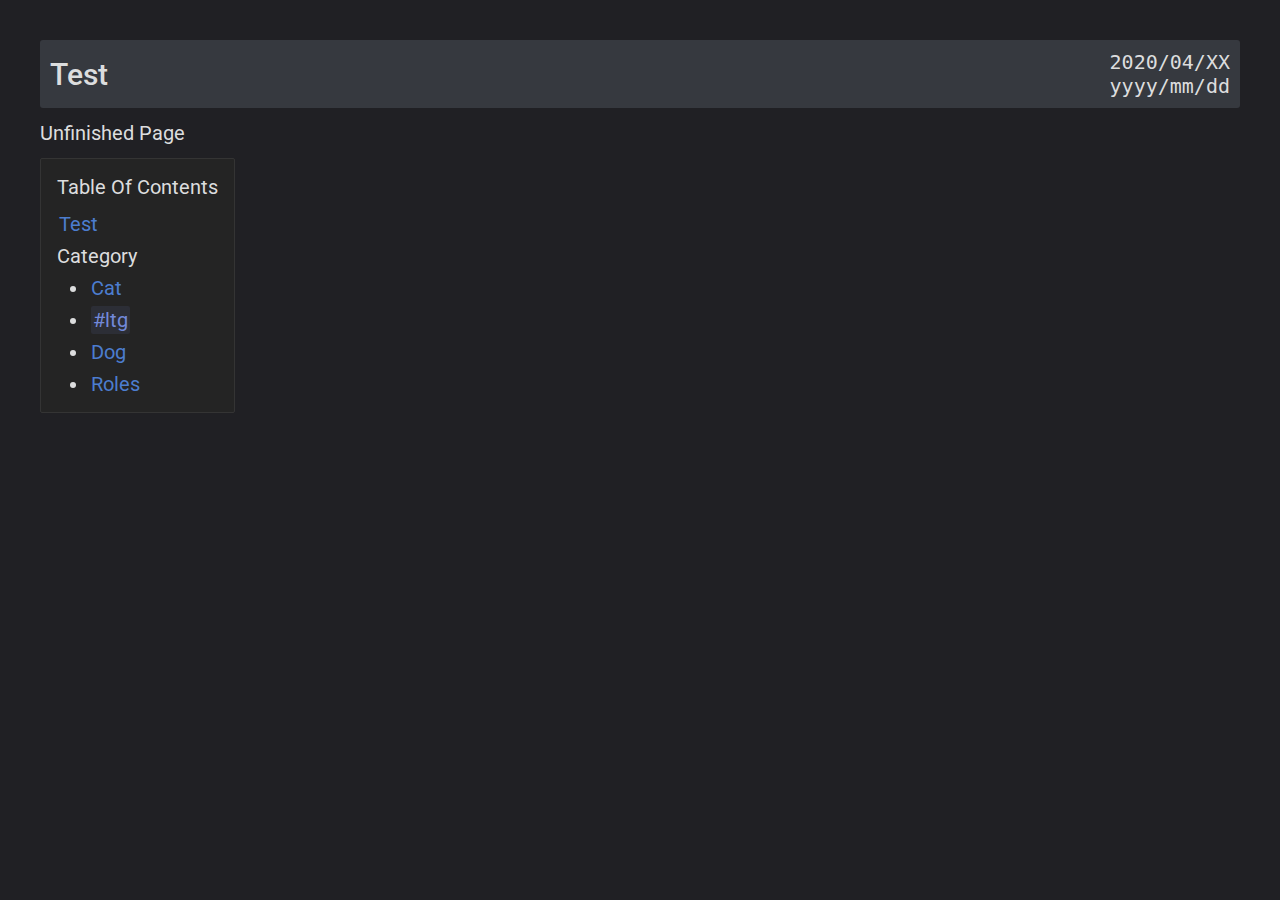
<file: test.html>
<!doctype html>
<html lang="en">

<!--
  if you're not a member of lorio, this site isn't for you!
  i mean, it's not like it's actually private, just, nothing
  here concerns you all that much, in all likelihood.
-->

<head>
  <meta charset="utf-8">
  <meta name="viewport" content="width=device-width, initial-scale=1">
  <base href="https://clanlorio.github.io/">
  <link rel="icon" type="image/png" href="./assets/skull.png" />
  <link rel="stylesheet" href="./basic.css">
  <link href="https://fonts.googleapis.com/css?family=Roboto&display=swap" rel="stylesheet">
  <title>Title Test v2</title>
  <meta property="og:title" content="Title Test" />
  <meta name="author" content="https://github.com/06000208">
  <link rel="author" href="https://github.com/06000208" />
  <meta name="description" content="This is a test!">
  <meta property="og:description" content="This is a test!" />
  <meta property="og:image" content="./assets/lorio.jpg" />
  <meta property="og:url" content="https://clanlorio.github.io/" />
</head>

<body>
  <div class="space-between differentiated">
    <h2>Test</h2>
    <span class="date">2020/04/XX<br>yyyy/mm/dd</span>
  </div>
  <p>Unfinished Page</p>
  <div class="tableofcontents">
    <p class="tabletitle">Table Of Contents</p>
    <ul>
      <li><a href="#test">Test</a></li>
      <li>Category</li>
      <li>
        <ul>
          <li><a href="#cat">Cat</a></li>
          <li><a href="#ltg"><span class="channel">#ltg</span></a></li>
          <li><a href="#dog">Dog</a></li>
          <li><a href="#roles">Roles</a></li>
        </ul>
      </li>
    </ul>
  </div>
</body>

</html>
</file>
<file: basic.css>
/* element layout */

* {
  box-sizing: border-box;
}
*>:first-child {
  margin-top: 0;
}
*>:last-child {
  margin-bottom: 0;
}
html {
  margin: 0;
  padding: 0;
}
body {
  margin: 0;
  padding: 2em;
  width: auto;
  word-wrap: break-word;
  overflow-wrap: break-word;
}
.space-between {
  display: flex;
  justify-content: space-between;
  flex-direction: row;
  align-items: center;
}
.space-between h2:first-child {
  margin: 0;
}

@media (max-width: 700px) {
  body {
    padding: 1em;
  }
  .space-between {
    flex-direction: column;
    align-items: initial;
  }
  .space-between h2:first-child {
    margin-bottom: 13px;
  }
}

/* element styling/design */

html {
  background-color: #202024;
}
body {
  color: #dcddde;
  font-family: 'Roboto',Inter,-apple-system,BlinkMacSystemFont,Segoe UI,Helvetica,Arial,sans-serif;
  font-size: 20px;
  font-weight: 400;
}
p, .generic, ul {
  margin-bottom: 13px;
  margin-top: 13px;
}
body .generic:first-child {
  margin-top: 0;
}
body .generic:last-child {
  margin-bottom: 0;
}
ul li, ol li {
  margin-bottom: .4em;
  margin-top: .4em;
}
h1, h2, h3, h4, h5, h6 {
  margin-bottom: 13px;
  margin-top: 13px;
  font-weight: 500;
}
img {
  vertical-align: middle;
}
a {
  color: #4c7dcf;
  border: solid 2px transparent;
  text-decoration: none;
  transition: 0.2s;
}
a:hover {
  text-decoration: underline;
}
a:focus, a:active {
  text-decoration: none;
  border: solid 2px #4c7dcf;
  border-radius: 2px;
  outline: none;
  box-shadow: none;
}
.blob {
  display: inline-block;
  width: 1.375em;
  height: 1.375em;
}
.differentiated {
  background-color: #36393F;
  border-radius: 3px;
  padding: 10px;
}
.inline {
  display: inline-block;
  font-family: monospace,monospace;
  letter-spacing: initial;
  background-color: #36393F;
  border-radius: 3px;
  padding: .1em;
  margin: -.1em 0;
}
.date {
  font-family: monospace,monospace;
  letter-spacing: initial;
}
.tableofcontents {
  background: #242424 none repeat scroll 0 0;
  border: 1px solid #343434;
  display: table;
  width: auto;
  max-width: 700px;
  padding: 16px;
  border-radius: 2px;
}
.tabletitle {
  text-align: center;
}
.tableofcontents ul {
  padding: 0;
}
.tableofcontents li, .tableofcontents ul, .tableofcontents ul li{
  list-style: outside none none;
}
.tableofcontents ul li ul {
  margin-left: 32px;
}
.tableofcontents ul li ul li {
  list-style-type: disc;
}
.channel, .role {
  color: #7289da;
  background-color: rgba(114,137,218,.1);
  border-radius: 2px;
  padding: .1em;
  margin: -.1em 0;
}
.channel:hover {
  color: #fff;
  background-color: rgba(114,137,218,.7);
}
.image {
  background: #242424 none repeat scroll 0 0;
  border: 1px solid #565656;
  border-radius: 4px;
  max-width: 100%;
}
.hidden {
  display: none;
}
</file>
<file: crafting.css>
@font-face {
  font-family: 'Minecraft';
  src: url('./assets/Minecraft.woff') format('woff');
}

.crafting {
  display: inline-block;
  margin: 16px;
  background-color: #c6c6c6;
  color: #404040;
  font-family: 'Minecraft';
  font-size: 14px;
  line-height: 20px;
  letter-spacing: 1px;
  border: 10px solid transparent;
  border-image: url("./assets/wdonut.png") 10 / 10px 10px 10px 10px / 10px 10px 10px 10px round;
}

.crafting span:first-child {
  display: block;
  margin: 0;
  padding: 0;
}

.crafting-table {
  display: inline-flex;
  justify-content: space-around;
  align-items: center;
}

.recipe-grid {
  padding: 0;
  margin: 0;
  width: 108px;
  display: flex;
  flex-direction: row;
  flex-wrap: wrap;
}

.recipe-item {
  width: 36px;
  height: 36px;
}

.item {
  width: 32px;
  height: 32px;
}

.output-item {
  width: 48px;
  height: 48px;
}

.recipe-item, .output-item {
  display: flex;
  justify-content: center;
  align-items: center;
  background-color: #8B8B8B;
  border-color: #373737 #fff #fff #373737;
  border-style: solid;
  border-width: 2px;
}

.recipe-item:hover, .output-item:hover {
  background-color: #DDDDDD;
}

.item {
  margin: auto;
  margin: 0;
  padding: 0;
  pointer-events: none;
}

.tooltip {
  display: none;
  color: #fff;
  text-align: center;
  background-image: url("./assets/tbackground.png");
  background-color: transparent;
  border: 6px solid transparent;
  border-image: url("./assets/tdonut.png") 6 / 6px 6px 6px 6px / 6px 6px 6px 6px round;
  padding: 0;
  font-family: 'Minecraft';
  font-size: 16px;
  word-spacing: 4px;
  white-space: nowrap;
  line-height: 20px;
  text-shadow: 2px 2px 0 #3f3f3f;
  pointer-events: none;
  z-index: 99;
  position: absolute;
  margin-top: -50px;
}

.recipe-item:hover .tooltip {
  display: inline-block !important;
}

.output-item:hover .tooltip {
  display: inline-block !important;
}

.arrow {
  margin: 13px;
}

@media (max-width: 700px) {
  .crafting-table {
    flex-direction: column;
    justify-content: space-around;
  }
  .arrow {
    -ms-transform: rotate(90deg); /* IE */
    -webkit-transform: rotate(90deg); /* Safari & Outdated Chrome */
    transform: rotate(90deg);
  }
}

@-moz-document url-prefix() {
  .tooltip {
    margin-top: -90px;
  }
}
</file>
